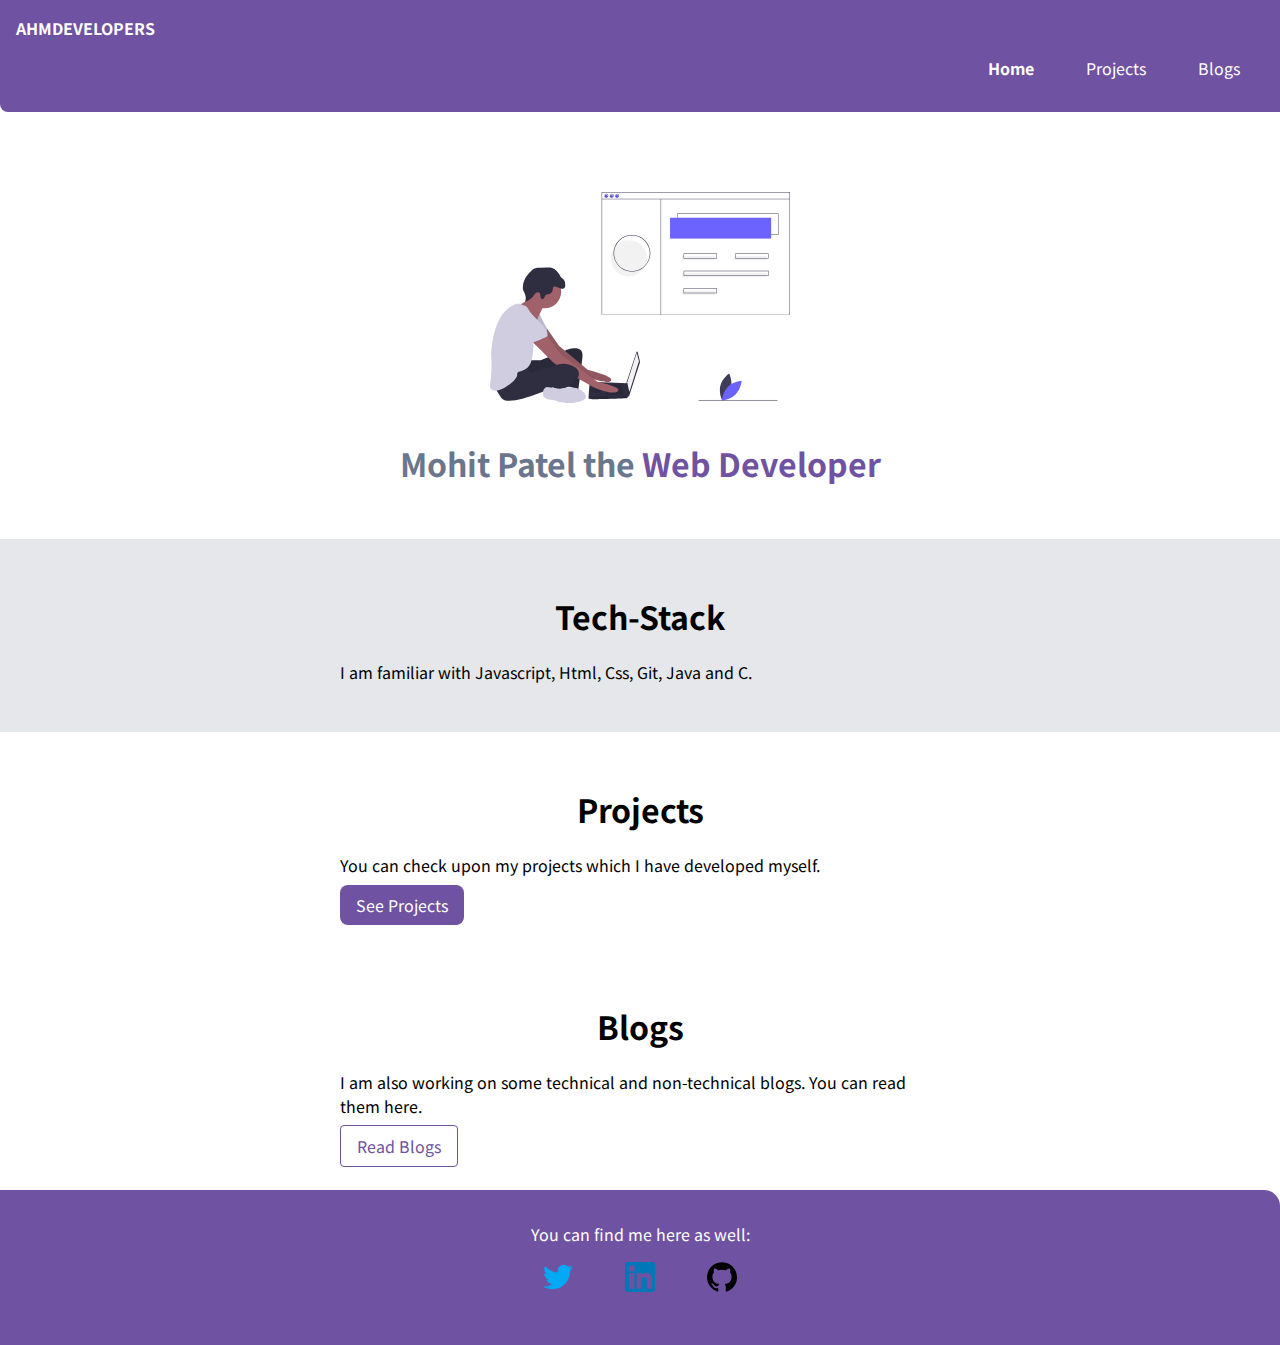
<file: index.html>
<!DOCTYPE html>
<html lang="en">

<head>
    <meta charset="UTF-8">
    <meta name="viewport" content="width=device-width, initial-scale=1.0">
    <title> Mohit Patel</title>
    <link href="styles.css" rel="stylesheet" />
</head>

<body>
    <nav class="navigation container">
        <div class="nav-brand">AHMDEVELOPERS</div>
        <ul class="list-non-bullet nav-pills">
            <li class="list-item-inline ">
                <a class="link link-active " href="index.html">
                    Home
                </a>
            </li>
            <li class="list-item-inline">
                <a class="link" href="projects.html">
                    Projects
                </a>
            </li>
            <li class="list-item-inline">
                <a class="link" href="blogs.html">
                    Blogs
                </a>
            </li>
        </ul>
    </nav>

    <header class="hero ">
        <img class="hero-img" src="images/undraw_web_developer_p3e5.svg" />
        <h1 class="hero-heading">Mohit Patel the <span style="color: var(--primary-color)">Web Developer</span></h1>
    </header>

    <section class="section ow">
        <div class="container container-center">
            <h1>Tech-Stack</h1>
            <p>I am familiar with Javascript, Html, Css, Git, Java and C.</p>
        </div>
    </section>

    <section class="section ">
        <div class="container container-center">
            <h1>Projects</h1>
            <p>You can check upon my projects which I have developed myself.</p>
            <a class="link link-primary" href="projects.html">
                See Projects
            </a>
        </div>
    </section>

    <section class="section ">
        <div class="container container-center">
            <h1>Blogs</h1>
            <p>I am also working on some technical and non-technical blogs. You can read them here.</p>
            <a class="link link-secondary link-blogs" href="blogs.html">
                Read Blogs
            </a>
        </div>
    </section>

    <footer class="footer container">
        <div class="footer-header">You can find me here as well:</div>
        <ul class=" list-non-bullet ">
            <li class="list-item-inline ">
                <a class="link" href="https://twitter.com/MohitPa88351529">
                    <img class="logo-img" src="images/twitter.svg" />
                </a>
            </li>
            <li class="list-item-inline ">
                <a class="link" href="https://www.linkedin.com/in/mohit-patel-b8128518b/">
                    <img class="logo-img" src="images/linkedin.svg" />
                </a>
            </li>
            <li class="list-item-inline">
                <a class="link" href="https://github.com/Mohit889">
                    <img class="logo-img" src="images/github.svg" />
                </a>
            </li>
        </ul>
    </footer>

</body>

</html>
</file>
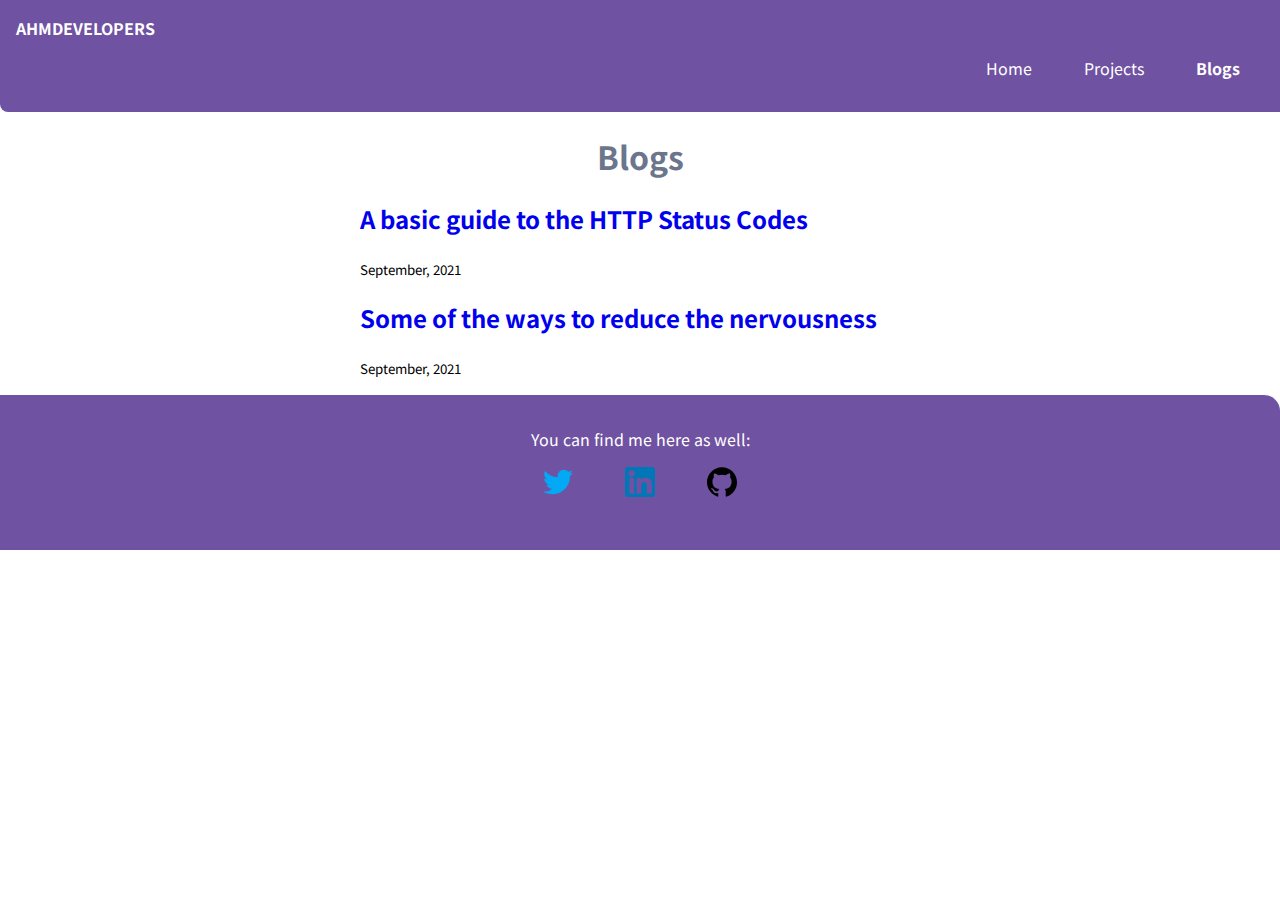
<file: blogs.html>
<!DOCTYPE html>
<html lang="en">

<head>
    <meta charset="UTF-8">
    <meta name="viewport" content="width=device-width, initial-scale=1.0">
    <title>Blogs | Mohit Patel</title>
    <link href="styles.css" rel="stylesheet" />
</head>

<body>
    <nav class="navigation container">
        <div class="nav-brand">AHMDEVELOPERS</div>
        <ul class="list-non-bullet nav-pills">
            <li class="list-item-inline ">
                <a class="link  " href="index.html">
                    Home
                </a>
            </li>
            <li class="list-item-inline">
                <a class="link" href="projects.html">
                    Projects
                </a>
            </li>
            <li class="list-item-inline">
                <a class="link link-active" href="blogs.html">
                    Blogs
                </a>
            </li>
        </ul>
    </nav>
    <div class="container blogs-heading ">
        <h1><span style="text-align: center; color: var(--dark-gray)">Blogs</span></h1>
    </div>

    <ul class="list-non-bullet" >
        <li>
            <div class="container container-center">
                <h2><a style="text-decoration: none;" href="https://mohit391.hashnode.dev/a-basic-guide-to-the-http-status-codes">A basic guide to the HTTP Status Codes</a></h2>
                <small>September, 2021</small>
                <p></p>
                
            </div>
        </li>
        <li>
            <div class="container container-center">
                <h2><a style="text-decoration: none;" href="https://mohit391.hashnode.dev/some-of-the-ways-to-reduce-the-nervousness">Some of the ways to reduce the nervousness</a></h2>
                <small>September, 2021</small>
                <p></p>
                
            </div>
        </li>
    </ul>

    <footer class="footer">
        <div class="footer-header">You can find me here as well:</div>
        <ul class=" list-non-bullet ">
            <li class="list-item-inline ">
                <a class="link" href="https://twitter.com/MohitPa88351529">
                    <img class="logo-img" src="images/twitter.svg" />
                </a>
            </li>
            <li class="list-item-inline ">
                <a class="link" href="https://www.linkedin.com/in/mohit-patel-b8128518b/">
                    <img class="logo-img" src="images/linkedin.svg" />
                </a>
            </li>
            <li class="list-item-inline">
                <a class="link" href="https://github.com/Mohitk391">
                    <img class="logo-img" src="images/github.svg" />
                </a>
            </li>
        </ul>
    </footer>
</body>

</html>
</file>
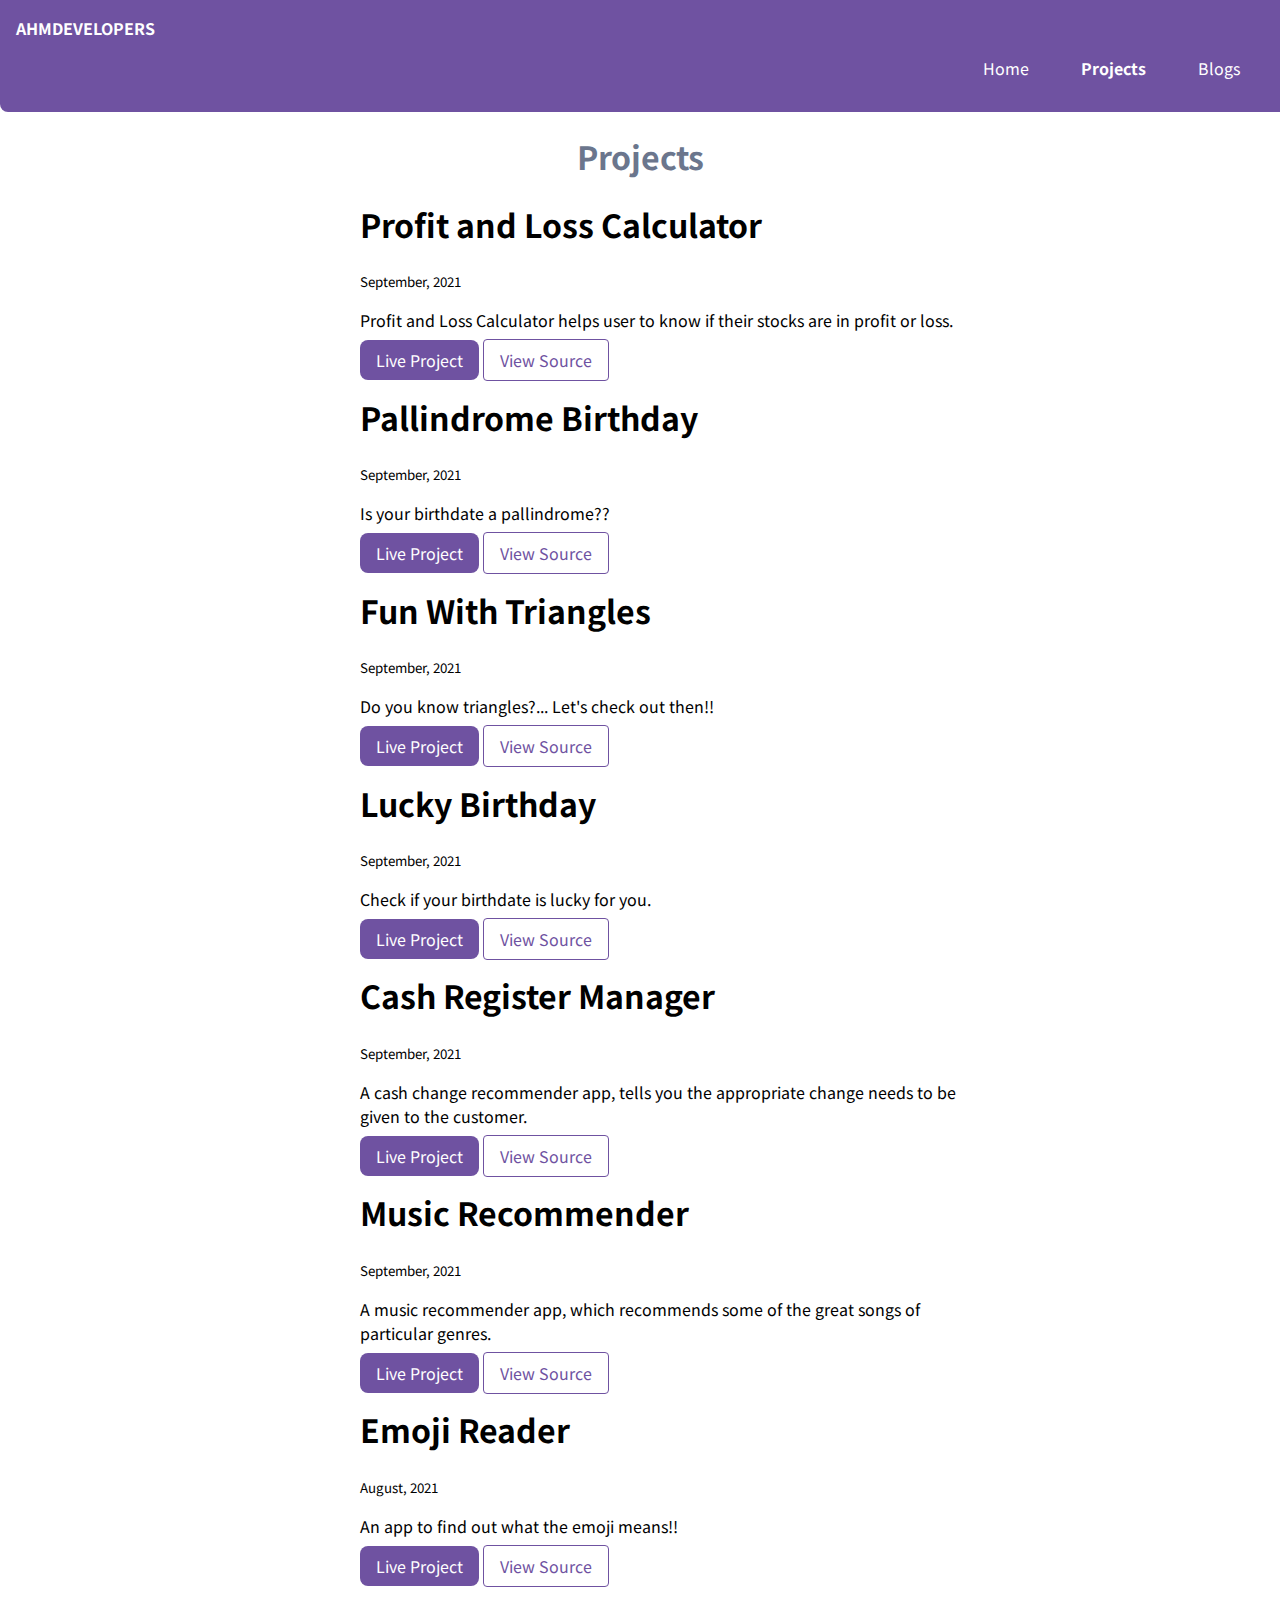
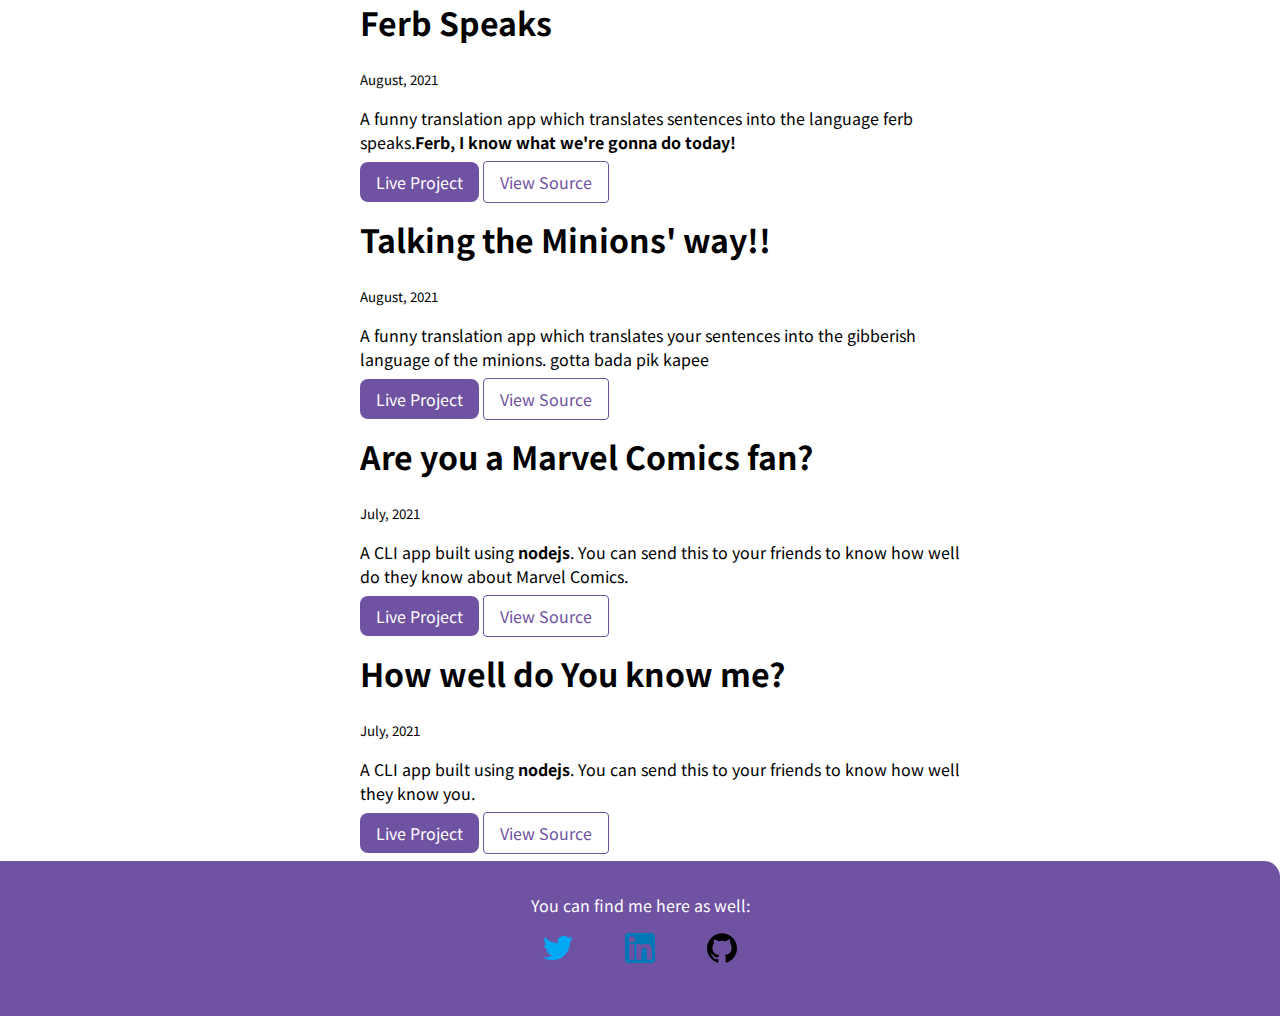
<file: projects.html>
<!DOCTYPE html>
<html lang="en">

<head>
    <meta charset="UTF-8">
    <meta name="viewport" content="width=device-width, initial-scale=1.0">
    <title>Projects | Mohit Patel</title>
    <link href="styles.css" rel="stylesheet" />
</head>

<body>
    <nav class="navigation container">
        <div class="nav-brand">AHMDEVELOPERS</div>
        <ul class="list-non-bullet nav-pills">
            <li class="list-item-inline ">
                <a class="link  " href="index.html">
                    Home
                </a>
            </li>
            <li class="list-item-inline">
                <a class="link link-active" href="projects.html">
                    Projects
                </a>
            </li>
            <li class="list-item-inline">
                <a class="link" href="blogs.html">
                    Blogs
                </a>
            </li>
        </ul>
    </nav>
    <div class="container blogs-heading">
        <h1><span style="color: var(--dark-gray)">Projects</span></h1>
    </div>
    <ul class="list-non-bullet" >
        <li>
            <div class="container container-center">
                <h1>Profit and Loss Calculator</h1>
                <small>September, 2021</small>
                <p>Profit and Loss Calculator helps user to know if their stocks are in profit or loss.</p>
                <a class="link link-primary" href="https://profit-loss-of-stocks.netlify.app/">Live Project</a>
                <a class="link link-secondary" href="https://github.com/Mohitk391/Profit-and-Loss-Calculator">View Source</a>
            </div>
        </li>
        <li>
            <div class="container container-center">
                <h1>Pallindrome Birthday</h1>
                <small>September, 2021</small>
                <p>Is your birthdate a pallindrome??</p>
                <a class="link link-primary" href="https://pallindromicbirthday.netlify.app/">Live Project</a>
                <a class="link link-secondary" href="https://github.com/Mohitk391/Pallindrome-Birthday">View Source</a>
            </div>
        </li>
        <li>
            <div class="container container-center">
                <h1>Fun With Triangles</h1>
                <small>September, 2021</small>
                <p>Do you know triangles?... Let's check out then!!</p>
                <a class="link link-primary" href="https://triangleday.netlify.app/">Live Project</a>
                <a class="link link-secondary" href="https://github.com/Mohitk391/Fun-with-Triangles">View Source</a>
            </div>
        </li>
        <li>
            <div class="container container-center">
                <h1>Lucky Birthday</h1>
                <small>September, 2021</small>
                <p>Check if your birthdate is lucky for you.</p>
                <a class="link link-primary" href="https://your-lucky-day.netlify.app/">Live Project</a>
                <a class="link link-secondary" href="https://github.com/Mohitk391/Lucky-Birthday">View Source</a>
            </div>
        </li>
        <li>
            <div class="container container-center">
                <h1>Cash Register Manager</h1>
                <small>September, 2021</small>
                <p>A cash change recommender app, tells you the appropriate change needs to be given to the customer.</p>
                <a class="link link-primary" href="https://cashreturncounter.netlify.app/">Live Project</a>
                <a class="link link-secondary" href="https://github.com/Mohitk391/Cash-Register-Manager">View Source</a>
            </div>
        </li>
        <li>
            <div class="container container-center">
                <h1>Music Recommender</h1>
                <small>September, 2021</small>
                <p>A music recommender app, which recommends some of the great songs of particular genres.</p>
                <a class="link link-primary" href="https://codesandbox.io/s/music-recommender-final-dlsep">Live Project</a>
                <a class="link link-secondary" href="https://github.com/Mohitk391/Music-Recommender">View Source</a>
            </div>
        </li>
        <li>
            <div class="container container-center">
                <h1>Emoji Reader</h1>
                <small>August, 2021</small>
                <p>An app to find out what the emoji means!!</p>
                <a class="link link-primary" href="https://codesandbox.io/s/github/Mohitk391/Emoji-Reader">Live Project</a>
                <a class="link link-secondary" href="https://github.com/Mohitk391/Emoji-Reader">View Source</a>
            </div>
        </li>
        <li>
            <div class="container container-center">
                <h1>Ferb Speaks</h1>
                <small>August, 2021</small>
                <p>A funny translation app which translates sentences into the language ferb speaks.<strong>Ferb, I know what we're gonna do today!</strong></p>
                <a class="link link-primary" href="https://howtheferbsays.netlify.app/">Live Project</a>
                <a class="link link-secondary" href="https://github.com/Mohitk391/ferb_speaks">View Source</a>
            </div>
        </li>
        <li>
            <div class="container container-center">
                <h1>Talking the Minions' way!!</h1>
                <small>August, 2021</small>
                <p>A funny translation app which translates your sentences into the gibberish language of the minions. gotta bada pik kapee</p>
                <a class="link link-primary" href="https://talkliketheminions.netlify.app/">Live Project</a>
                <a class="link link-secondary" href="https://github.com/Mohitk391/minion_speaks">View Source</a>
            </div>
        </li>
        <li>
            <div class="container container-center">
                <h1>Are you a Marvel Comics fan?</h1>
                <small>July, 2021</small>
                <p>A CLI app built using <strong>nodejs</strong>. You can send this to your friends to know how well do
                    they know about Marvel Comics.</p>
                <a class="link link-primary" href="https://replit.com/@Mohitk391/Are-you-a-Marvel-Fan">Live Project</a>
                <a class="link link-secondary" href="https://github.com/Mohitk391/Are-you-a-Marvel-Fan">View Source</a>
            </div>
        </li>
        <li>
            <div class="container container-center">
                <h1>How well do You know me?</h1>
                <small>July, 2021</small>
                <p>A CLI app built using <strong>nodejs</strong>. You can send this to your friends to know how well
                    they know you.</p>
                <a class="link link-primary" href="https://replit.com/@Mohitk391/Do-You-Know-Me">Live Project</a>
                <a class="link link-secondary" href="https://github.com/Mohitk391/Do-You-Know-Me">View Source</a>
            </div>
        </li>
    </ul>


    <footer class="footer container">
        <div class="footer-header">You can find me here as well:</div>
        <ul class=" list-non-bullet ">
            <li class="list-item-inline ">
                <a class="link" href="https://twitter.com/MohitPa88351529">
                    <img class="logo-img" src="images/twitter.svg" />
                </a>
            </li>
            <li class="list-item-inline ">
                <a class="link" href="https://www.linkedin.com/in/mohit-patel-b8128518b/">
                    <img class="logo-img" src="images/linkedin.svg" />
                </a>
            </li>
            <li class="list-item-inline">
                <a class="link" href="https://github.com/Mohitk391">
                    <img class="logo-img" src="images/github.svg" />
                </a>
            </li>
        </ul>
    </footer>
</body>

</html>
</file>
<file: styles.css>
@import url('https://fonts.googleapis.com/css2?family=Noto+Sans+TC&display=swap');

:root {
    --primary-color: #6f52a1;
    --dark-gray: #6b768d;
    --off-white: #E5E7EB;
    --light-gray: #9CA3AF;
    --light-red: #FCA5A5;
}

body {
    font-family: 'Noto Sans TC', sans-serif;
    margin: 0px;
}

.container {
    padding: 0rem 1rem;
}

.container-center {
    max-width: 600px;
    margin: auto;
}

.blogs-heading {
    text-align: center;
}

.link {
    box-sizing: border-box;
    text-decoration: none;
    padding: 0.5rem 1rem;
    /* margin-top: 1rem;
    margin-bottom: 1rem; */
}

.link-primary {
    background-color: var(--primary-color);
    border-radius: 0.5rem;
    color: white;
}

.link-secondary {
    color: var(--primary-color);
    border-radius: 0.25rem;
    border: 1px solid var(--primary-color);
}


.list-non-bullet {
    list-style: none;
}

.list-item-inline {
    display: inline;
    padding: 0rem 0.5rem;
}

.navigation {
    background-color: var(--primary-color);
    color: white;
    padding: 1rem;
    border-bottom-left-radius: 0.5rem;
}

.navigation .nav-brand {
    font-weight: bold;
}

.navigation .link {
    color: white;
}

.navigation .nav-pills {
    text-align: right;
}

.navigation .link-active {
    font-weight: bold;
}

/** header**/

.hero {
    padding: 2rem;
    padding-top: 5rem;
}

.hero .hero-img {
    max-width: 300px;
    display: block;
    margin: auto;
}

.hero .hero-heading {
    color: var(--dark-gray);
    padding-top: 1rem;
    text-align: center;
}

/** sections **/

.section {
    padding: 2rem;
}

.section h1 {
    text-align: center;
}

.ow {
    background-color: var(--off-white);
}

/** footer **/

.footer {
    background-color: var(--primary-color);
    padding: 2rem 1rem;
    text-align: center;
    border-top-right-radius: 1rem;
    
}

.footer .footer-header {
    text-align: center;
    color: white;
}

.footer .link {
    color: white;
}

.footer ul {
    padding-inline-start: 0px;
}

.footer .logo-img {
    max-width: 30px;
    display: black;
    margin: auto;
}

@media (max-width: 900px) {
    body {
      max-width: 95%;
      width: 100%;
    }
  
    .list-item-inline {
      display: inline;
      padding: 0rem;
    }
  
    .container-center {
      width: auto;
    }
  
    .link-primary {
      display: block;
    }
  }
</file>
